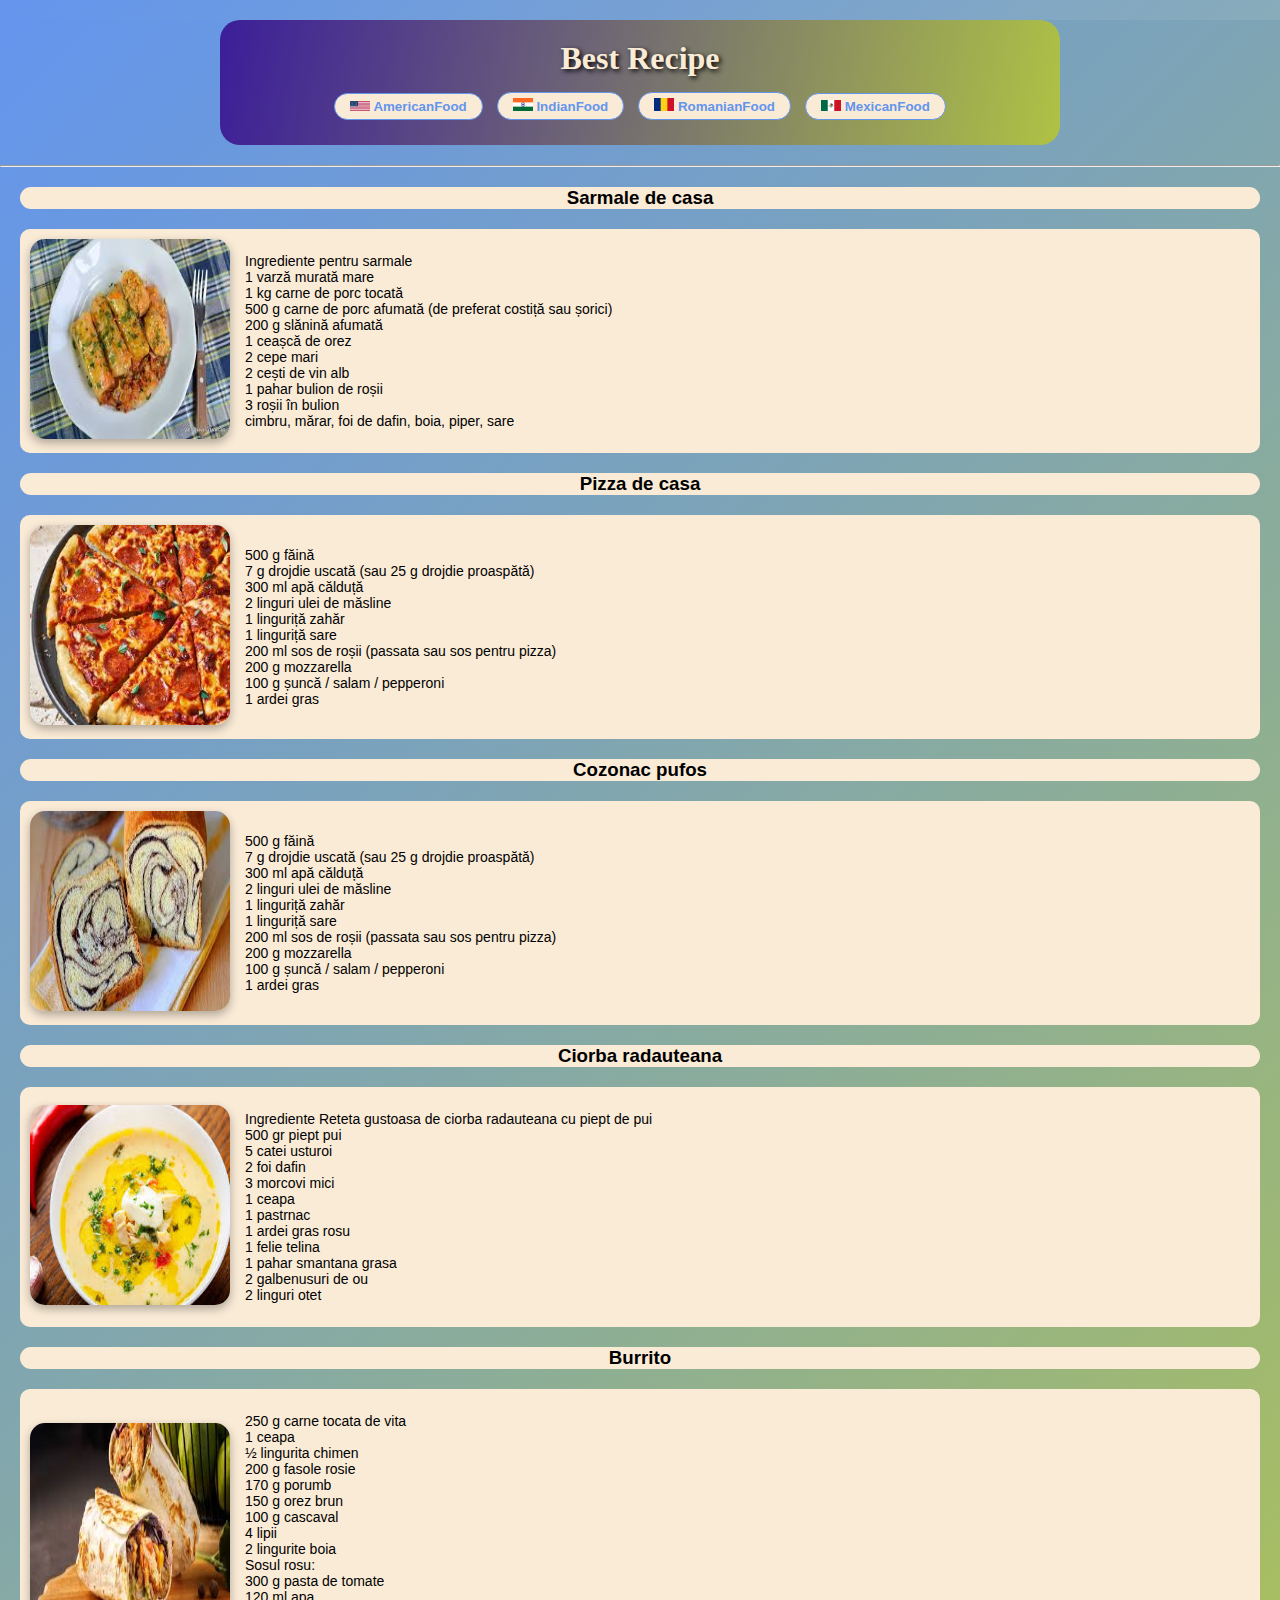
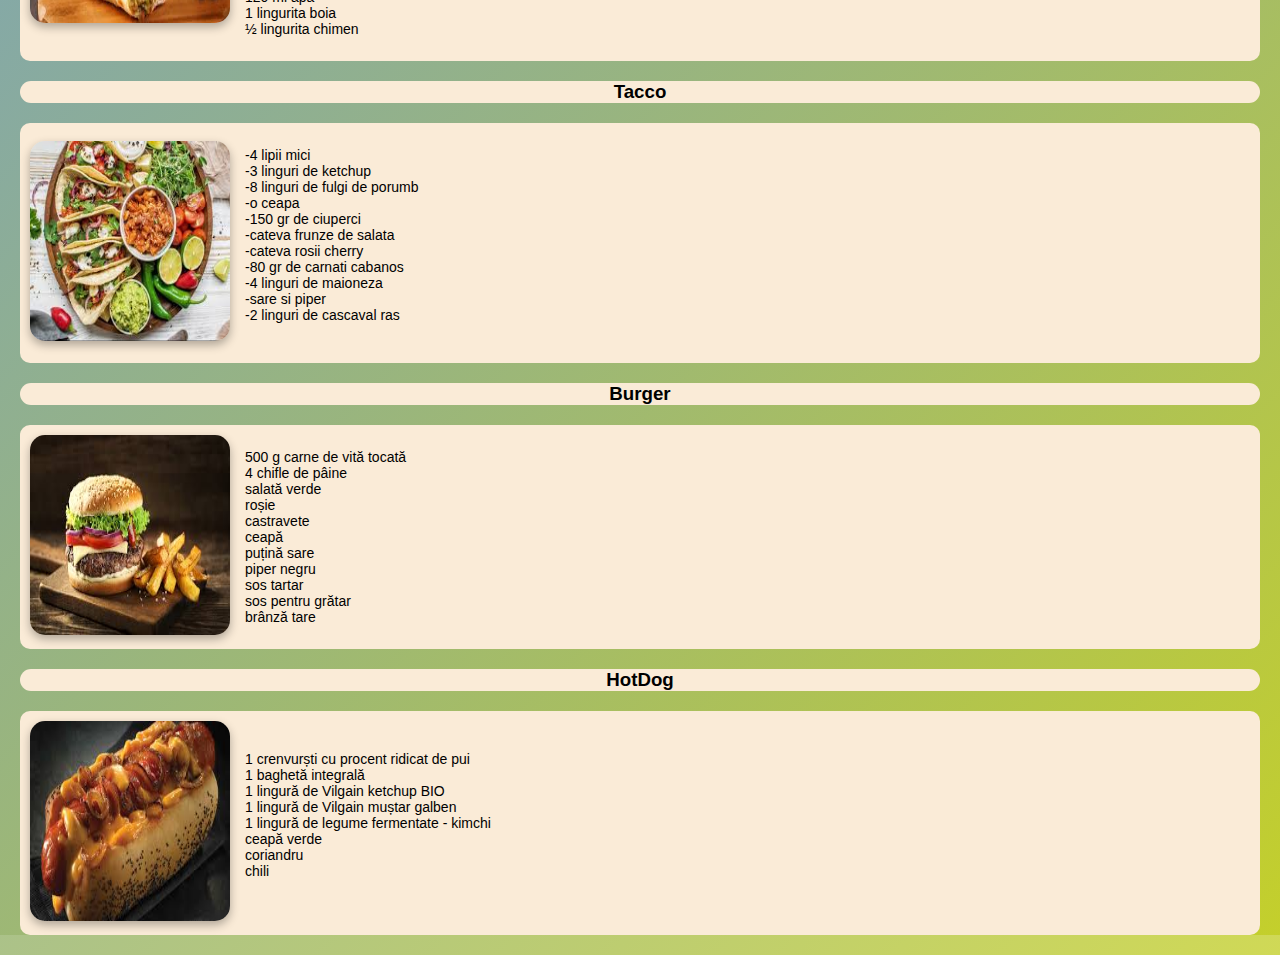
<file: index.html>
<!DOCTYPE html>
<html lang="en">
  <head>
    <meta charset="UTF-8" />
    <meta name="viewport" content="width=device-width, initial-scale=1.0" />
    <title>Best Recipe</title>
    <link rel="stylesheet" href="style.css" />
  </head>
  <body>
    <!-- Header -->
    <div class="header">
      <h1>Best Recipe</h1>
      <div class="nav-buttons">
        <a href="AmericanFood.html">
          <button>
            <img src="/flags/american.png" width="20px" style="gap: 3px" />
            AmericanFood
          </button></a
        >
        <a href="IndianFood.html">
          <button>
            <img src="/flags/india.png" width="20px" style="gap: 3px" />
            IndianFood
          </button></a
        >
        <a href="romanianFood.html">
          <button>
            <img src="/flags/Romania.png" width="20px" style="gap: 3px" />
            RomanianFood
          </button></a
        >
        <a href="mexicanFood.html">
          <button>
            <img src="/flags/mexican.png" width="20px" style="gap: 3px" />
            MexicanFood
          </button></a
        >
      </div>
    </div>

    <hr />

    <!-- Imagine -->
    <h3>Sarmale de casa</h3>
    <div class="image-container">
      <a href="https://www.youtube.com/watch?v=Frt6UWZenwM" target="_blank">
        <img src="images/sarmale.jpg" alt="Sarmale" />
      </a>
      <pre>
Ingrediente pentru sarmale
1 varză murată mare
1 kg carne de porc tocată
500 g carne de porc afumată (de preferat costiță sau șorici)
200 g slănină afumată
1 ceașcă de orez
2 cepe mari
2 cești de vin alb
1 pahar bulion de roșii
3 roșii în bulion
cimbru, mărar, foi de dafin, boia, piper, sare</pre
      >
    </div>
    <h3>Pizza de casa</h3>
    <div class="image-container">
      <a href="https://www.youtube.com/watch?v=sqkty2Zo0Lo" target="_blank">
        <img src="images\pizza.jpg" alt="Sarmale" />
      </a>
      <pre>
500 g făină
7 g drojdie uscată (sau 25 g drojdie proaspătă)
300 ml apă călduță
2 linguri ulei de măsline
1 linguriță zahăr
1 linguriță sare
200 ml sos de roșii (passata sau sos pentru pizza)
200 g mozzarella
100 g șuncă / salam / pepperoni
1 ardei gras
</pre
      >
    </div>
    <h3>Cozonac pufos</h3>
    <div class="image-container">
      <a href="https://www.youtube.com/watch?v=ZT3kr-c5IlY" target="_blank">
        <img src="images/cozonac.jpg" alt="Sarmale" />
      </a>
      <pre>
500 g făină
7 g drojdie uscată (sau 25 g drojdie proaspătă)
300 ml apă călduță
2 linguri ulei de măsline
1 linguriță zahăr
1 linguriță sare
200 ml sos de roșii (passata sau sos pentru pizza)
200 g mozzarella
100 g șuncă / salam / pepperoni
1 ardei gras
</pre
      >
    </div>
    <h3>Ciorba radauteana</h3>
    <div class="image-container">
      <a href="https://www.youtube.com/watch?v=q-vzYYQm8yQ" target="_blank">
        <img src="images/ciorba.jpg" alt="Sarmale" />
      </a>
      <pre>
Ingrediente Reteta gustoasa de ciorba radauteana cu piept de pui
500 gr piept pui
5 catei usturoi
2 foi dafin
3 morcovi mici
1 ceapa
1 pastrnac
1 ardei gras rosu
1 felie telina
1 pahar smantana grasa
2 galbenusuri de ou
2 linguri otet
</pre
      >
    </div>
    <h3>Burrito</h3>
    <div class="image-container">
      <a href="https://pofta-buna.com/burrito-mexican/" target="_blank">
        <img src="images/burito.jpg" alt="Sarmale" />
      </a>
      <pre>
250 g carne tocata de vita
1 ceapa
½ lingurita chimen
200 g fasole rosie
170 g porumb
150 g orez brun
100 g cascaval
4 lipii
2 lingurite boia
Sosul rosu:
300 g pasta de tomate
120 ml apa
1 lingurita boia
½ lingurita chimen
</pre
      >
    </div>
    <h3>Tacco</h3>
    <div class="image-container">
      <a href="https://pofta-buna.com/tacos-reteta-simpla/" target="_blank">
        <img src="images\tacco.jpg" alt="Sarmale" />
      </a>
      <pre>
-4 lipii mici
-3 linguri de ketchup
-8 linguri de fulgi de porumb
-o ceapa
-150 gr de ciuperci
-cateva frunze de salata
-cateva rosii cherry
-80 gr de carnati cabanos
-4 linguri de maioneza
-sare si piper
-2 linguri de cascaval ras
      </pre>
    </div>
    <h3>Burger</h3>
    <div class="image-container">
      <a href="https://www.youtube.com/watch?v=Frt6UWZenwM" target="_blank">
        <img src="images/burger.jpg" alt="Sarmale" />
      </a>
      <pre>
500 g carne de vită tocată
4 chifle de pâine
salată verde
roșie
castravete
ceapă
puțină sare
piper negru
sos tartar
sos pentru grătar
brânză tare</pre
      >
    </div>
    <h3>HotDog</h3>
    <div class="image-container">
      <a href="https://vilgain.ro/hot-dog-de-casa-umflat" target="_blank">
        <img src="images\hotdog.jpg" alt="Sarmale" />
      </a>
      <pre>
1 crenvurști cu procent ridicat de pui
1 baghetă integrală
1 lingură de Vilgain ketchup BIO
1 lingură de Vilgain muștar galben
1 lingură de legume fermentate - kimchi
ceapă verde
coriandru
chili
      </pre>
    </div>
  </body>
</html>
</file>
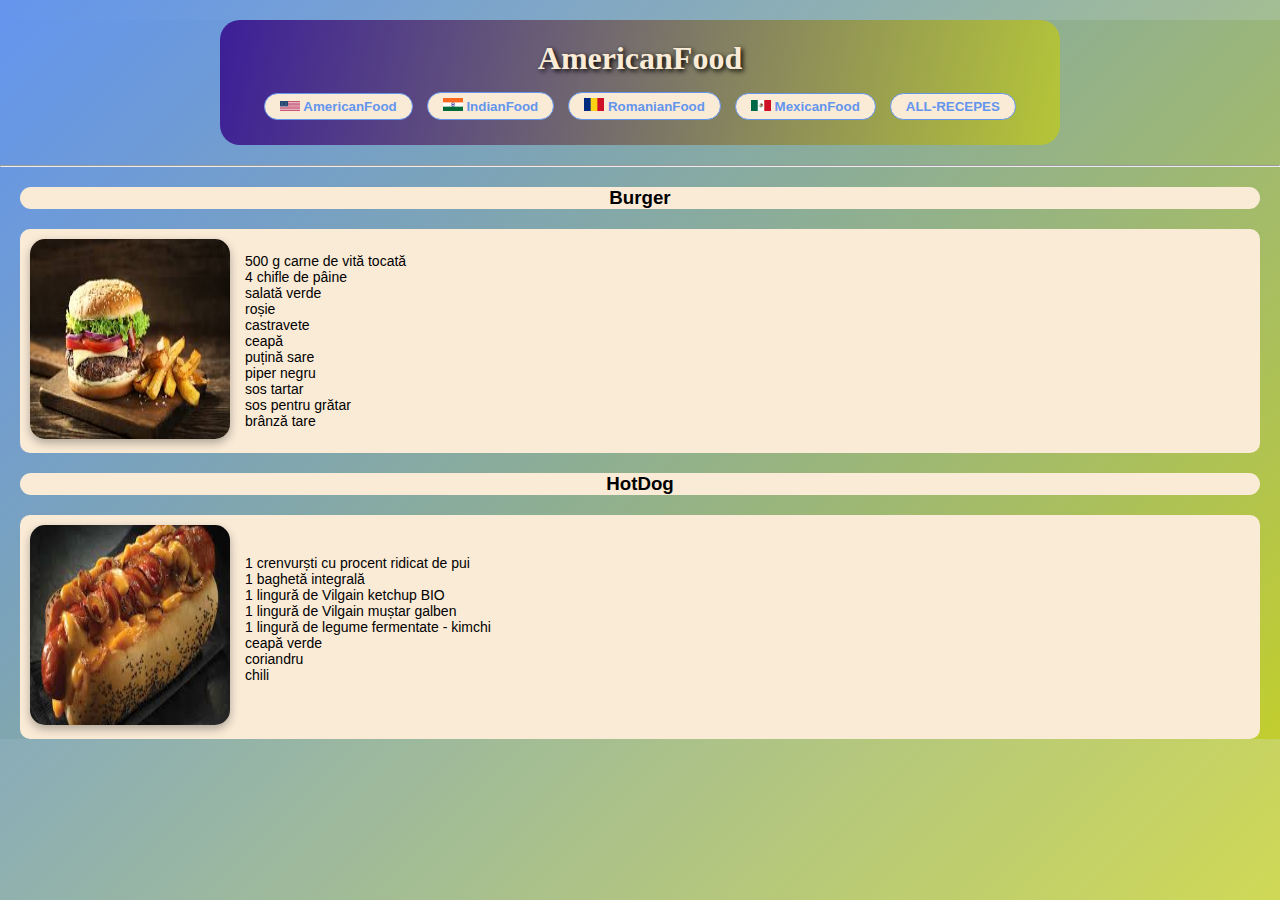
<file: AmericanFood.html>
<!DOCTYPE html>
<html lang="en">
  <head>
    <meta charset="UTF-8" />
    <meta name="viewport" content="width=device-width, initial-scale=1.0" />
    <title>AmericanFood</title>
    <link rel="stylesheet" href="style.css" />
  </head>
  <body>
    <div class="header">
      <h1>AmericanFood</h1>
      <div class="nav-buttons">
        <a href="AmericanFood.html">
          <button>
            <img src="/flags/american.png" width="20px" style="gap: 3px" />
            AmericanFood
          </button></a
        >
        <a href="IndianFood.html">
          <button>
            <img src="/flags/india.png" width="20px" style="gap: 3px" />
            IndianFood
          </button></a
        >
        <a href="romanianFood.html">
          <button>
            <img src="/flags/Romania.png" width="20px" style="gap: 3px" />
            RomanianFood
          </button></a
        >
        <a href="mexicanFood.html">
          <button>
            <img src="/flags/mexican.png" width="20px" style="gap: 3px" />
            MexicanFood
          </button></a
        >
                <a href="index.html">
          <button>ALL-RECEPES
          </button></a
        >
      </div>
    </div>

    <hr />

    <!-- Imagine -->
    <h3>Burger</h3>
    <div class="image-container">
      <a href="https://www.youtube.com/watch?v=Frt6UWZenwM" target="_blank">
        <img src="images/burger.jpg" alt="Sarmale" />
      </a>
      <pre>
500 g carne de vită tocată
4 chifle de pâine
salată verde
roșie
castravete
ceapă
puțină sare
piper negru
sos tartar
sos pentru grătar
brânză tare</pre
      >
    </div>
    <h3>HotDog
    </h3>
    <div class="image-container">
      <a href="https://vilgain.ro/hot-dog-de-casa-umflat" target="_blank">
        <img src="images\hotdog.jpg" alt="Sarmale" />
      </a>
      <pre>
1 crenvurști cu procent ridicat de pui
1 baghetă integrală
1 lingură de Vilgain ketchup BIO
1 lingură de Vilgain muștar galben
1 lingură de legume fermentate - kimchi
ceapă verde
coriandru
chili
      </pre>  
  </body>
</html>
</file>
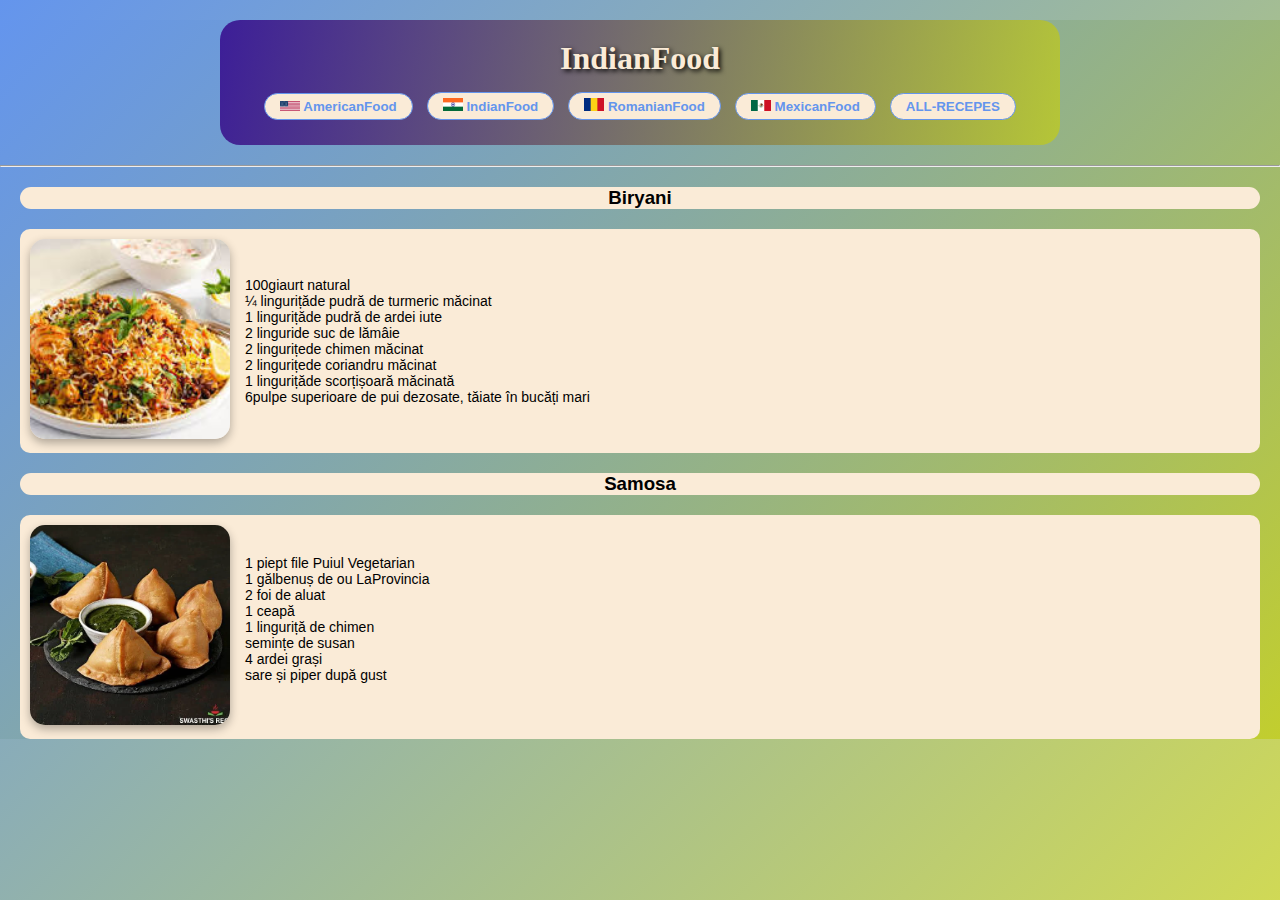
<file: IndianFood.html>
<!DOCTYPE html>
<html lang="en">
  <head>
    <meta charset="UTF-8" />
    <meta name="viewport" content="width=device-width, initial-scale=1.0" />
    <title>IndianFood</title>
    <link rel="stylesheet" href="style.css" />
  </head>
  <body>
        <div class="header">
      <h1>IndianFood</h1>
      <div class="nav-buttons">
        <a href="AmericanFood.html">
          <button>
            <img src="/flags/american.png" width="20px" style="gap: 3px" />
            AmericanFood
          </button></a
        >
        <a href="IndianFood.html">
          <button>
            <img src="/flags/india.png" width="20px" style="gap: 3px" />
            IndianFood
          </button></a
        >
        <a href="romanianFood.html">
          <button>
            <img src="/flags/Romania.png" width="20px" style="gap: 3px" />
            RomanianFood
          </button></a
        >
        <a href="mexicanFood.html">
          <button>
            <img src="/flags/mexican.png" width="20px" style="gap: 3px" />
            MexicanFood
          </button></a
        >
                <a href="index.html">
          <button>ALL-RECEPES
          </button></a
        >
      </div>
    </div>

    <hr />

    <!-- Imagine -->
    <h3>Biryani</h3>
    <div class="image-container">
      <a href="https://pofta-buna.com/burrito-mexican/" target="_blank">
        <img src="images/birya.jpg" alt="Sarmale" />
      </a>
      <pre>
100giaurt natural
¼ lingurițăde pudră de turmeric măcinat
1 lingurițăde pudră de ardei iute
2 linguride suc de lămâie
2 lingurițede chimen măcinat
2 lingurițede coriandru măcinat
1 lingurițăde scorțișoară măcinată
6pulpe superioare de pui dezosate, tăiate în bucăți mari
</pre
      >
    </div>
    <h3>Samosa
    </h3>
    <div class="image-container">
      <a href="https://pofta-buna.com/tacos-reteta-simpla/" target="_blank">
        <img src="images\samosa.webp" alt="Sarmale" />
      </a>
      <pre>
1 piept file Puiul Vegetarian
1 gălbenuș de ou LaProvincia
2 foi de aluat
1 ceapă
1 linguriță de chimen
semințe de susan
4 ardei grași
sare și piper după gust
      </pre>
  </body>
</html>
</file>
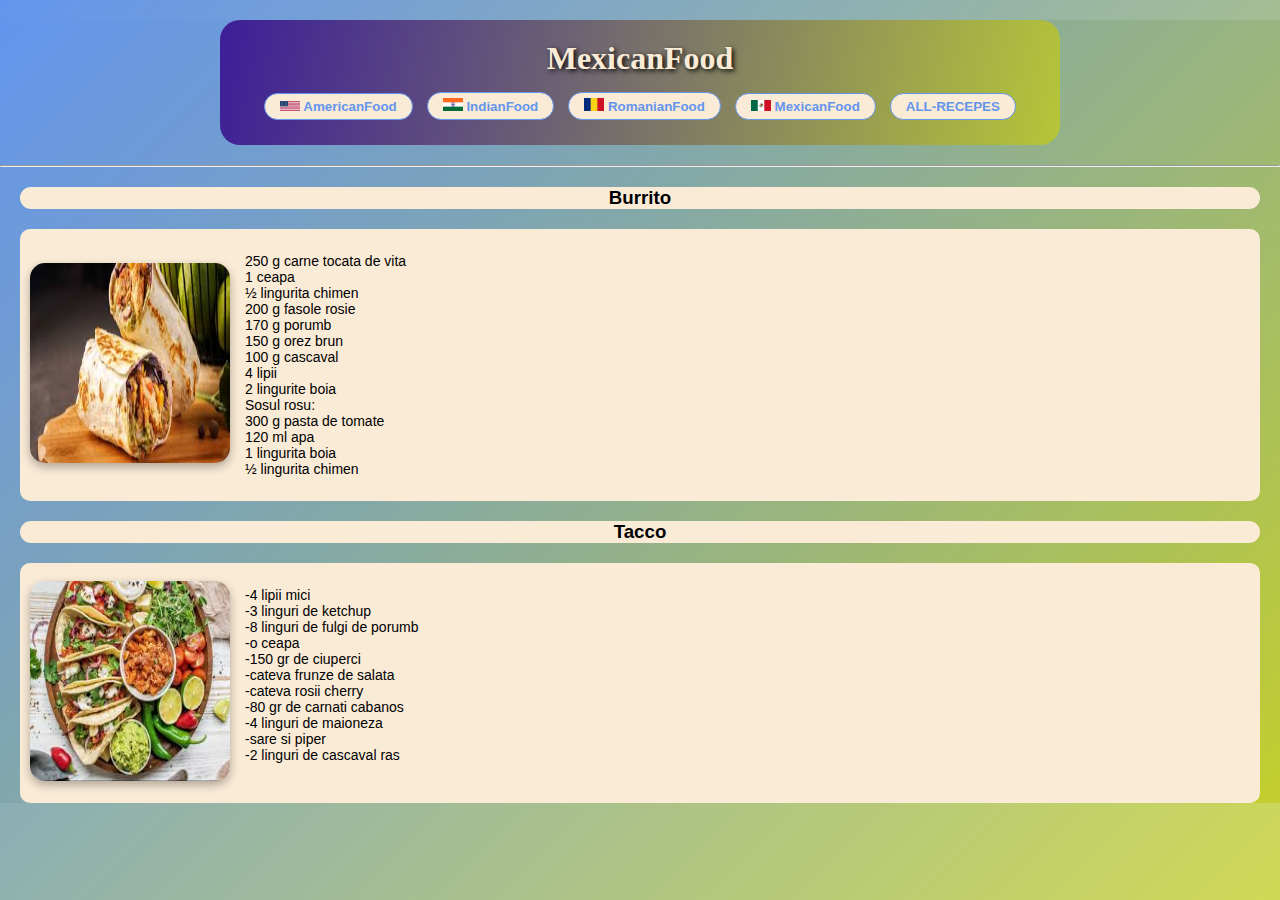
<file: mexicanFood.html>
<!DOCTYPE html>
<html lang="en">
  <head>
    <meta charset="UTF-8" />
    <meta name="viewport" content="width=device-width, initial-scale=1.0" />
    <title>MexicanFood</title>
    <link rel="stylesheet" href="style.css" />
  </head>
  <body>
        <div class="header">
      <h1>MexicanFood</h1>
      <div class="nav-buttons">
        <a href="AmericanFood.html">
          <button>
            <img src="/flags/american.png" width="20px" style="gap: 3px" />
            AmericanFood
          </button></a
        >
        <a href="IndianFood.html">
          <button>
            <img src="/flags/india.png" width="20px" style="gap: 3px" />
            IndianFood
          </button></a
        >
        <a href="romanianFood.html">
          <button>
            <img src="/flags/Romania.png" width="20px" style="gap: 3px" />
            RomanianFood
          </button></a
        >
        <a href="mexicanFood.html">
          <button>
            <img src="/flags/mexican.png" width="20px" style="gap: 3px" />
            MexicanFood
          </button></a
        >
                <a href="index.html">
          <button>ALL-RECEPES
          </button></a
        >
      </div>
    </div>

    <hr />

    <!-- Imagine -->
    <h3>Burrito</h3>
    <div class="image-container">
      <a href="https://pofta-buna.com/burrito-mexican/" target="_blank">
        <img src="images/burito.jpg" alt="Sarmale" />
      </a>
      <pre>
250 g carne tocata de vita
1 ceapa
½ lingurita chimen
200 g fasole rosie
170 g porumb
150 g orez brun
100 g cascaval
4 lipii
2 lingurite boia
Sosul rosu:
300 g pasta de tomate
120 ml apa
1 lingurita boia
½ lingurita chimen
</pre
      >
    </div>
    <h3>Tacco
    </h3>
    <div class="image-container">
      <a href="https://pofta-buna.com/tacos-reteta-simpla/" target="_blank">
        <img src="images\tacco.jpg" alt="Sarmale" />
      </a>
      <pre>
-4 lipii mici
-3 linguri de ketchup
-8 linguri de fulgi de porumb
-o ceapa
-150 gr de ciuperci
-cateva frunze de salata
-cateva rosii cherry
-80 gr de carnati cabanos
-4 linguri de maioneza
-sare si piper
-2 linguri de cascaval ras
      </pre>
  </body>
</html>
</file>
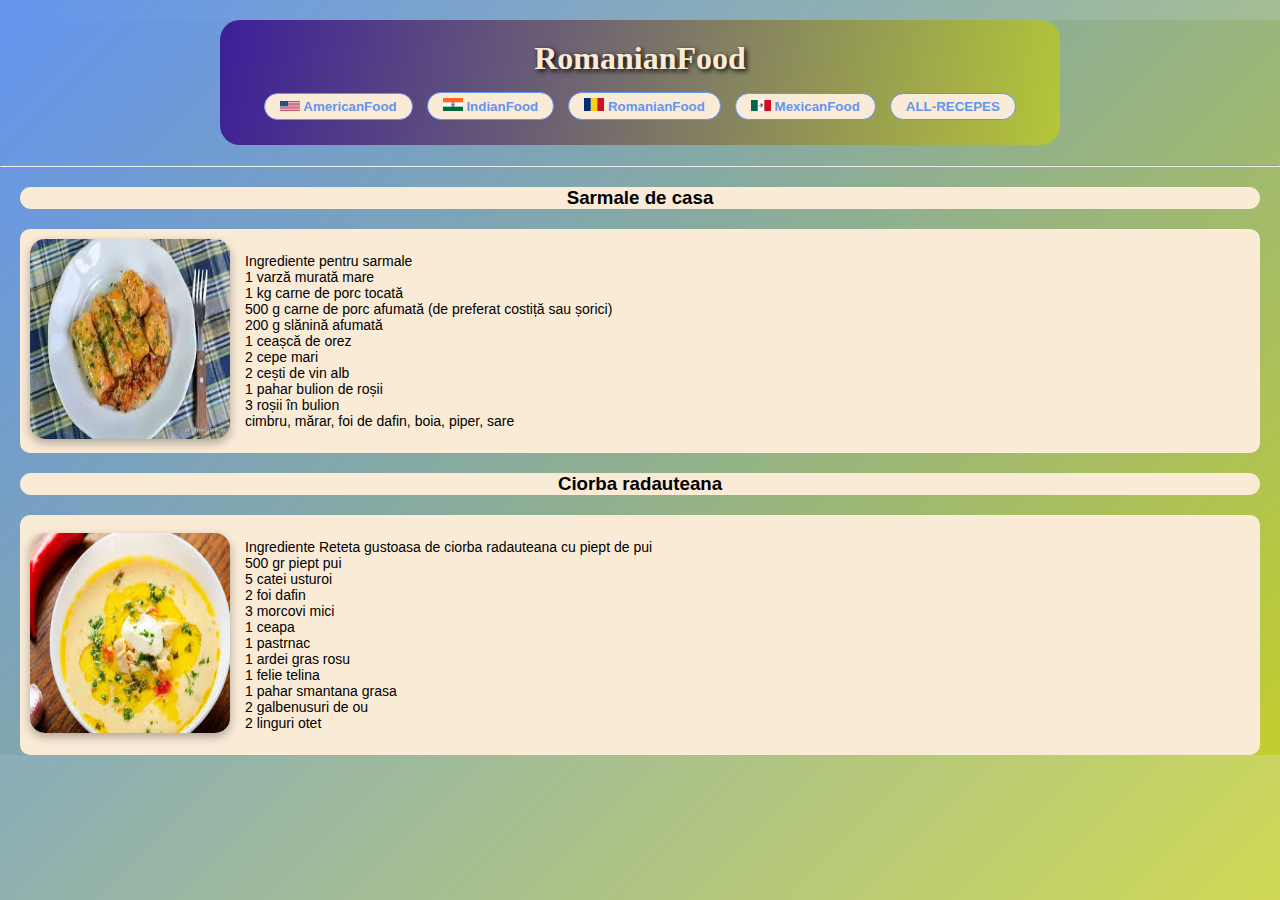
<file: romanianFood.html>
<!DOCTYPE html>
<html lang="en">
  <head>
    <meta charset="UTF-8" />
    <meta name="viewport" content="width=device-width, initial-scale=1.0" />
    <title>RomanianFood</title>
    <link rel="stylesheet" href="style.css" />
  </head>
  <body>
    <div class="header">
      <h1>RomanianFood</h1>
      <div class="nav-buttons">
        <a href="AmericanFood.html">
          <button>
            <img src="/flags/american.png" width="20px" style="gap: 3px" />
            AmericanFood
          </button></a
        >
        <a href="IndianFood.html">
          <button>
            <img src="/flags/india.png" width="20px" style="gap: 3px" />
            IndianFood
          </button></a
        >
        <a href="romanianFood.html">
          <button>
            <img src="/flags/Romania.png" width="20px" style="gap: 3px" />
            RomanianFood
          </button></a
        >
        <a href="mexicanFood.html">
          <button>
            <img src="/flags/mexican.png" width="20px" style="gap: 3px" />
            MexicanFood
          </button></a
        >
                <a href="index.html">
          <button>ALL-RECEPES
          </button></a
        >
      </div>
    </div>

    <hr />

    <!-- Imagine -->
     <h3>Sarmale de casa</h3>
    <div class="image-container">
      <a href="https://www.youtube.com/watch?v=Frt6UWZenwM" target="_blank">
        <img src="images/sarmale.jpg" alt="Sarmale" />
      </a>
      <pre>
Ingrediente pentru sarmale
1 varză murată mare
1 kg carne de porc tocată
500 g carne de porc afumată (de preferat costiță sau șorici)
200 g slănină afumată
1 ceașcă de orez
2 cepe mari
2 cești de vin alb
1 pahar bulion de roșii
3 roșii în bulion
cimbru, mărar, foi de dafin, boia, piper, sare</pre
      >
    </div>
    <h3>Ciorba radauteana</h3>
    <div class="image-container">
      <a href="https://www.youtube.com/watch?v=q-vzYYQm8yQ" target="_blank">
        <img src="images/ciorba.jpg" alt="Sarmale" />
      </a>
      <pre>
Ingrediente Reteta gustoasa de ciorba radauteana cu piept de pui
500 gr piept pui
5 catei usturoi
2 foi dafin
3 morcovi mici
1 ceapa
1 pastrnac
1 ardei gras rosu
1 felie telina
1 pahar smantana grasa
2 galbenusuri de ou
2 linguri otet
</pre
      >
  </body>
</html>
</file>
<file: style.css>
/* Fundal uniform pe toată pagina */
html, body {
    margin: 0;
    padding: 0;
    min-height: 100%;
    font-family: Arial, sans-serif;
    background: linear-gradient(135deg, cornflowerblue, rgba(192, 204, 29, 0.749));
}

/* Header cu gradient propriu */
.header {
    background: linear-gradient(100deg, rgba(50, 3, 137, 0.821), rgba(192, 204, 29, 0.749));
    border-radius: 20px;
    text-align: center;
    color: antiquewhite;
    padding: 20px;
    margin: 20px auto;
    max-width: 800px;
    font-family:Georgia, 'Times New Roman', Times, serif;
}

/* Titlu cu umbră */
.header h1 {
    margin: 0;
    text-shadow: 2px 2px 5px black;
}

/* Container butoane din header */
.nav-buttons {
    margin-top: 10px;
}

/* Butoane din header */
.header button {
    border-radius: 20px;
    color: cornflowerblue;
    background-color: antiquewhite;
    margin: 5px;
    border: 1px solid cornflowerblue;
    padding: 5px 15px;
    cursor: pointer;
    font-weight: bold;
}

.header button:hover {
    background-color: rgb(240, 230, 200);
}

/* Container imagine + text pe același rând */
.image-container {
    display: flex;
    align-items: center; /* aliniere verticală */
    gap: 15px; /* spațiu între imagine și text */
    background-color: antiquewhite;
    border-radius: 10px;
    padding: 10px;
    margin: 20px;
}

/* Imagine */
.image-container img {
    width: 200px;
    height:200px;
    border-radius: 15px;
    box-shadow: 0 4px 10px rgba(0, 0, 0, 0.3);
}

h3{
    color: black;
    margin: 20PX;
    background-color:antiquewhite;
    border-radius: 15PX;
    text-align: center;
}
/* Text */
.image-container pre {
    font-size: 14px;
    font-family: Arial, Helvetica, sans-serif;
    color: black;
    white-space: pre-wrap; /* text pe mai multe linii dacă e lung */
}

.headerA{
    height: 100px;
}
</file>
